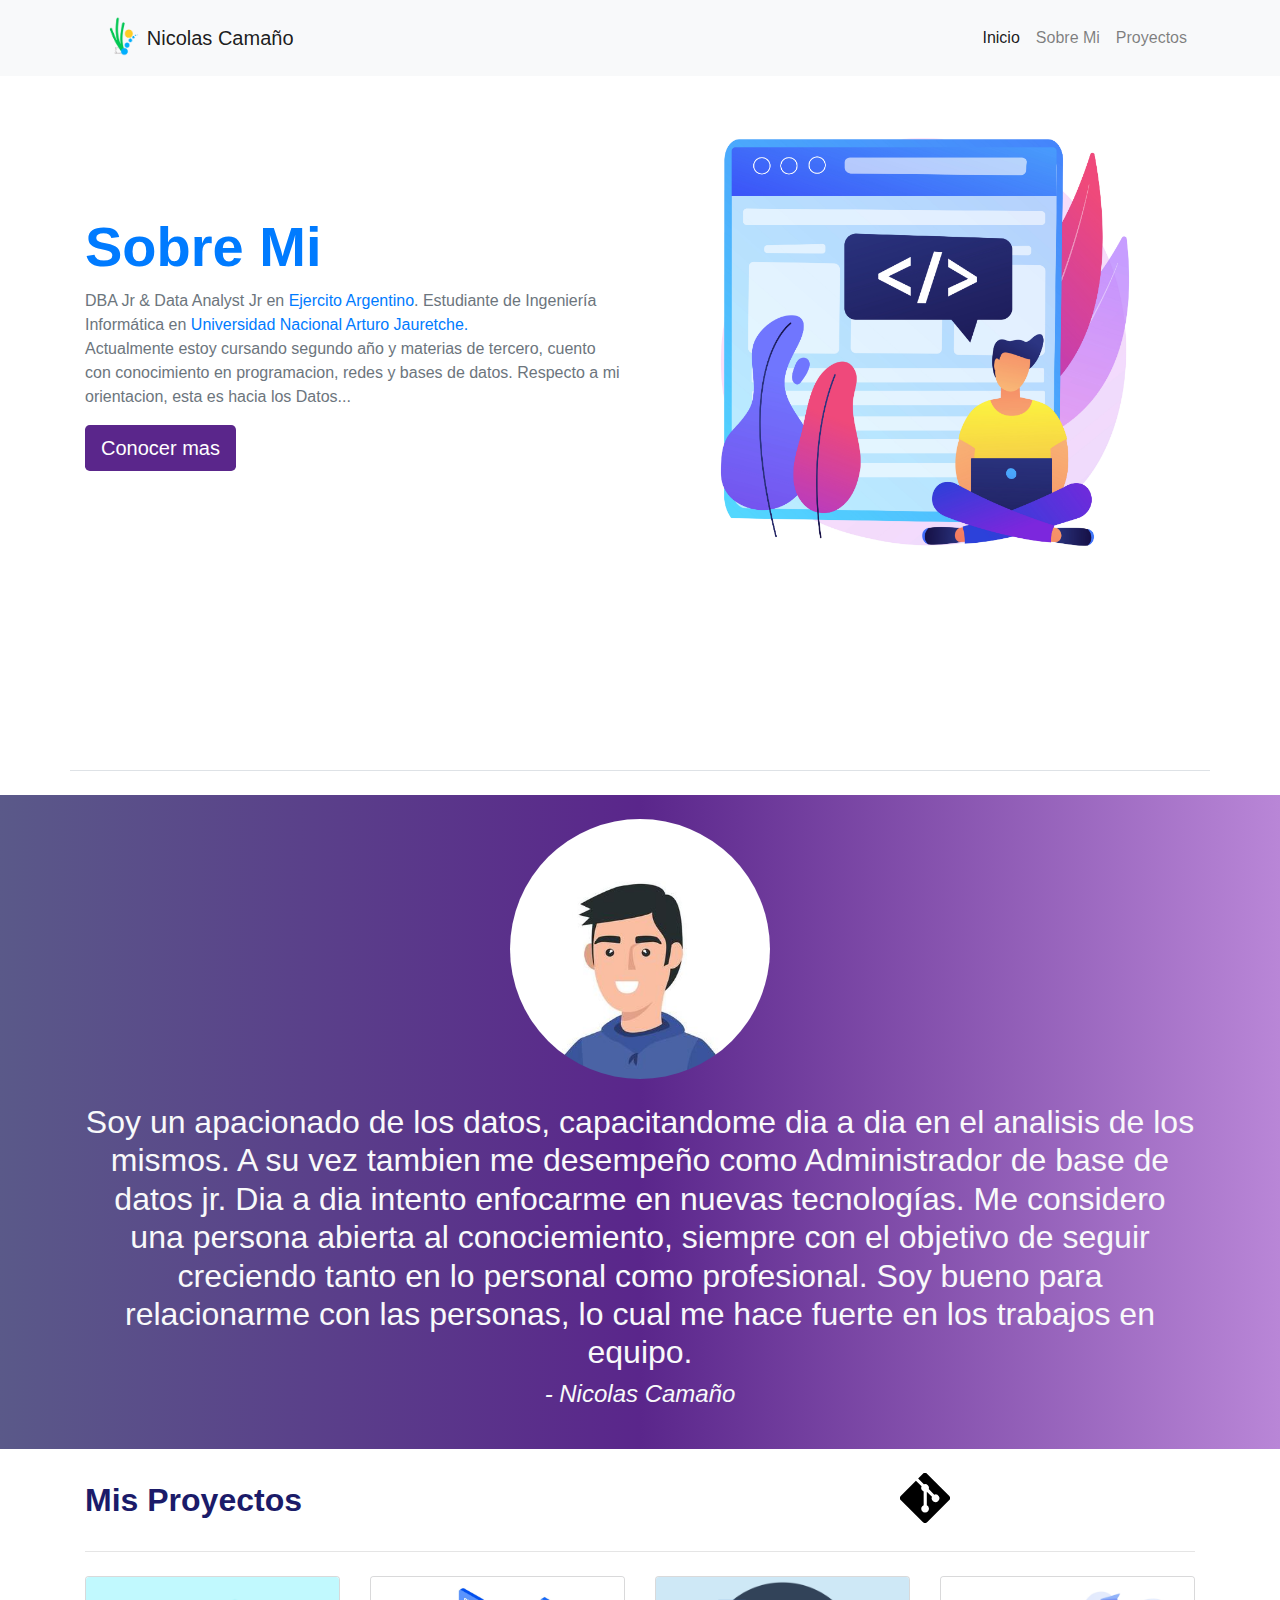
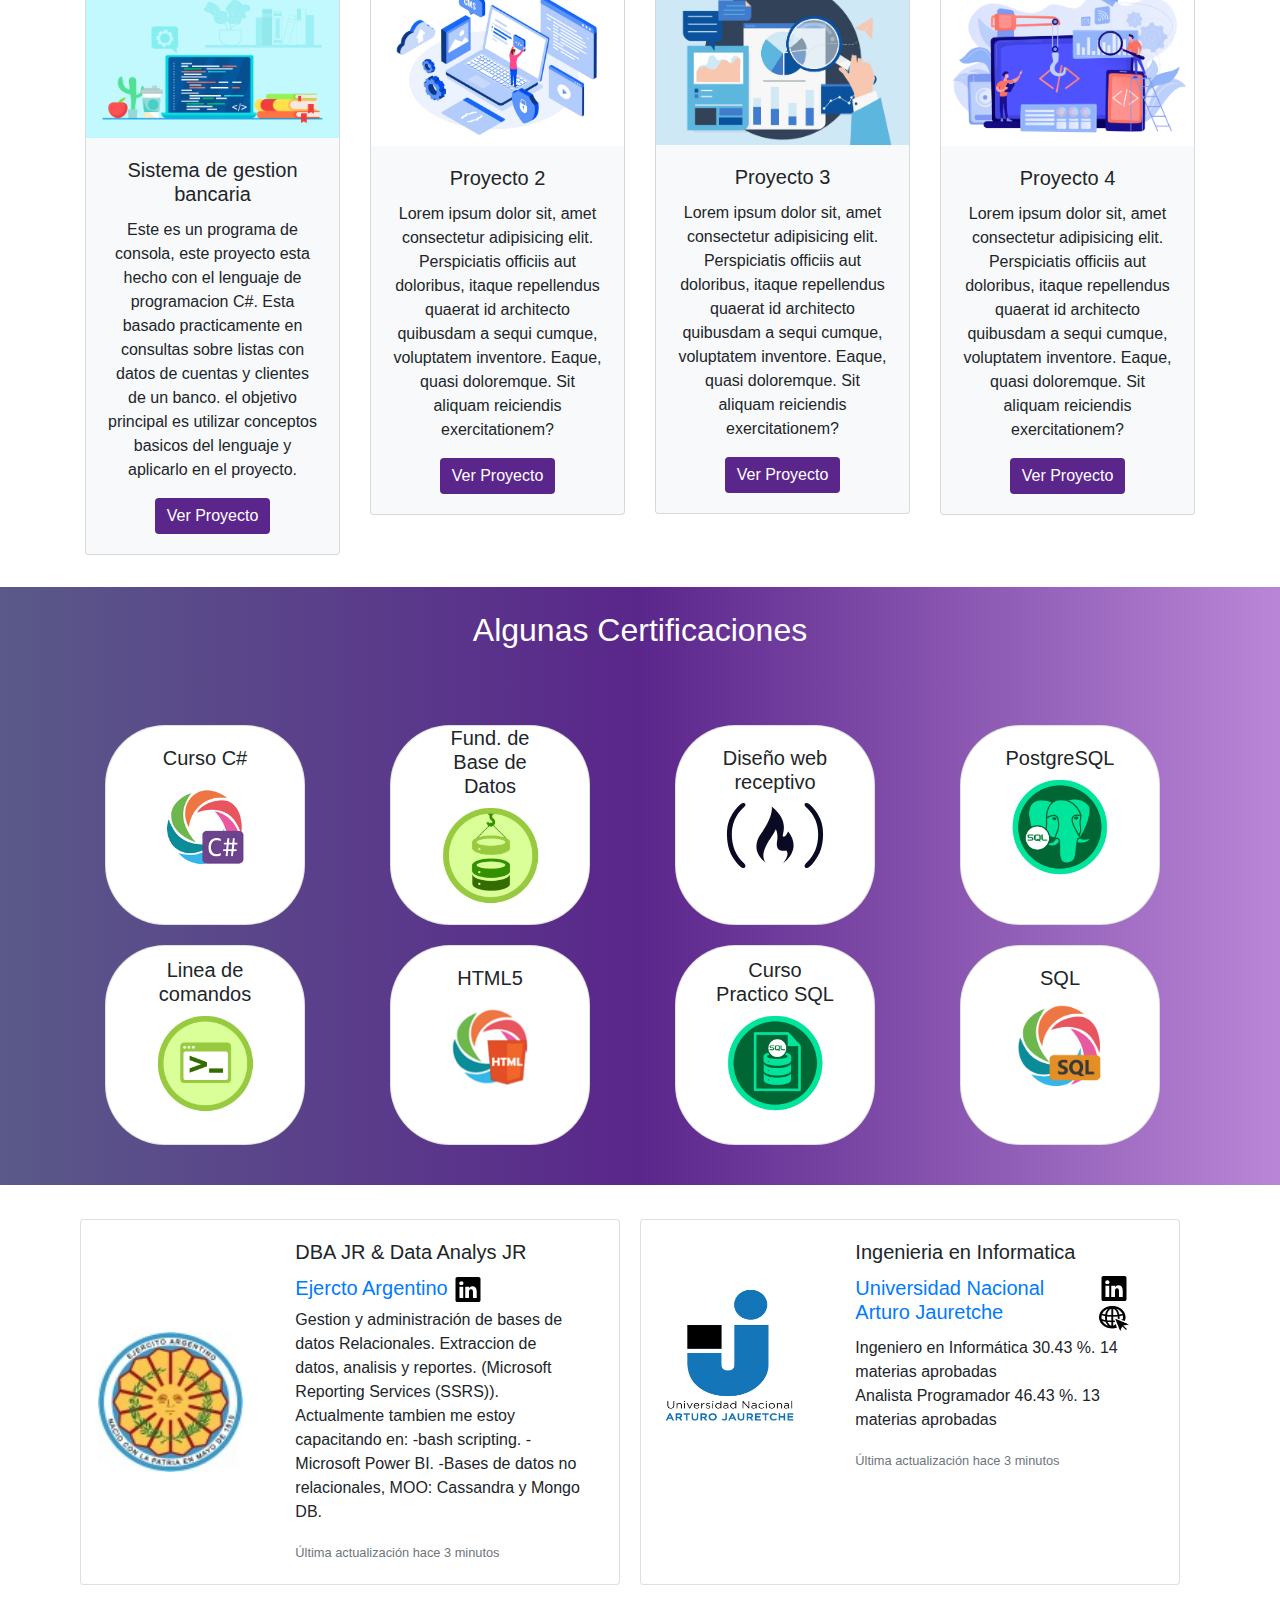
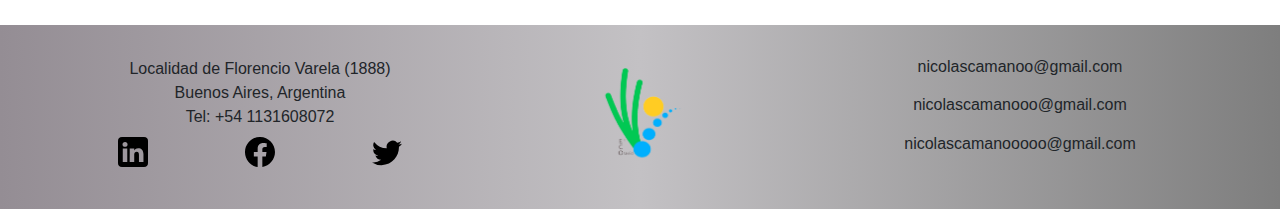
<file: Index.html>
<!doctype html>
<html lang="es">

<head>
  <!-- Required meta tags -->
  <meta charset="utf-8">
  <meta name="viewport" content="width=device-width, initial-scale=1, shrink-to-fit=no">
  <link class="rounded" rel="shortcut icon" href="imagenes/ecomaño.jpg">
  <!-- Bootstrap CSS -->

  <link type="text/css" rel="stylesheet" href="css/bootstrap.min.css">
  <!-- Bootstrap CSS PERSONALIZADO -->
  <link type="text/css" rel="stylesheet" href="css/EstilosPort.css">


  <title>Blog Personal de Nicolas Camaño</title>
</head>

<body>

  <nav class="navbar navbar-light bg-light navbar-expand-md fixed-top">
    <div class="container">
      <a class="navbar-brand" href="#">
        <div class="container"><img src="imagenes/ecomaño1-removebg-preview.png" alt="logo de la empresa o logo principal" height="50">
          Nicolas Camaño</div>
      </a>
      <button class="navbar-toggler" type="button" data-toggle="collapse" data-target="#menu-principal"
        aria-controls="menu-principal" aria-expanded="true" aria-label="Desplegar menu de navegacion.">
        <span class="navbar-toggler-icon"></span>
      </button>


      <div class="collapse navbar-collapse" id="menu-principal">
        <ul class="navbar-nav ml-auto">
          <li class="nav-item"> <a class="nav-link active colorPagina" href="#">Inicio</a></li>
          <li class="nav-item"> <a class="nav-link colorPagina" href="#">Sobre Mi</a> </li>
          <li class="nav-item"><a class="nav-link colorPagina" href="#proyectos">Proyectos</a></li>
        </ul>
      </div>
    </div>
  </nav>

  <!--SECCION SOBRE MI-->
  <section class="quien-soy py-4 mt-5 ">
    <div class="container  alturaDef bgprincipal">
      <div class="row">

        <div class="col-12 col-md-6 text-center text-md-left align-self-md-center">
          <h1 class="display-4 font-weight-bold text-primary ">Sobre Mi</h1>
          <p class="text-secondary">
            DBA Jr & Data Analyst Jr en <a href="https://www.linkedin.com/company/ejercitoargentino/mycompany/">Ejercito Argentino</a>. 
            Estudiante de Ingeniería Informática en <a href="https://www.unaj.edu.ar/">Universidad
            Nacional Arturo Jauretche.</a> <br> 
            Actualmente estoy cursando segundo año y materias de tercero, cuento con conocimiento en programacion, redes y bases de datos.
            Respecto a mi orientacion, esta es hacia los Datos...
            </p>
          <a href="#experiencia" class="btn btn-primary btn-lg">Conocer mas </a>
        </div>
        <div class="col-12 col-md-6 text-center">
          <img src="imagenes/quiensoy.jpg" alt="Logo primario" class="img-fluid mb-4 mb-md-0">
        </div>


      </div>
    </div>

  </section>


 <!--REDES SOCIALES-->
 <section class="redessociales  py-4 text-center " id="redes-sociales">
  <div class="container border-top ">
    <div class="row">
   
    </div>
  </div>
</section>
<!--CIERRE REDES SOCIALES-->



  <!--SECCION FILOSOFIA-->
  <section class="filosofia bg-primary py-4 text-center text-light">
    <div class="container ">
      <div class="row start-1 start-2">
        <div class="col-12 h2">
          <img src="imagenes/Avatar.jpg" width="260" height="auto" alt="Avatar de Nicolas Camaño"
            class="img-fluid rounded-circle mb-4 avatar efectogiro">
          <p class="h2"> Soy un apacionado de los datos, capacitandome dia a dia en el analisis de los mismos. A su vez tambien me
            desempeño como Administrador de base de datos jr.
            Dia a dia intento enfocarme en nuevas tecnologías.
            Me considero una persona abierta al conociemiento, siempre con el objetivo de seguir creciendo tanto en lo personal como profesional. Soy bueno para relacionarme con las personas, lo cual me hace fuerte en los trabajos en equipo.</p>
          <p class="h4 font-italic">- Nicolas Camaño</p>
        </div>
      </div>
    </div>
  </section>

  <!--SECCION PROYECTOS-->
  <div class="section py-4">
    <div class="container">
      <div class="row">
        <div class="col-6">
          <h2 class="text-left py-2 text-terciario font-weight-bold" id="proyectos"> Mis Proyectos</h2>
        </div>
        <div class="col-6 text-right">
          <div><a href="https://github.com/nicolascamanoo"><img class="imagenGit corrimiento imagenGitgiro" src="imagenes/git.svg"
                alt=""></a></div>
        </div>
      </div>
      <hr>
      <div class="row">
        <!--card 1-->
        <div class="col-12 col-md-6 col-lg-3  text-center py-2">
          <div class="card bg-light">
            <img src="imagenes/proy3.jpg" class="card-img-top h-100 bg-white" alt="Proyecto 1">
            <div class="card-body">
              <h5 class="card-title">Sistema de gestion bancaria</h5>
              <p class="card-text">Este es un programa de consola, este proyecto esta hecho con el lenguaje de
                programacion C#. Esta basado practicamente en consultas sobre listas con datos de cuentas y clientes de
                un banco. el objetivo principal es utilizar conceptos basicos del lenguaje y aplicarlo en el proyecto.
              </p>
              <a href="https://github.com/nicolascamanoo/Sistema-Gestion-Bancaria" class="btn btn-primary">Ver
                Proyecto</a>
            </div>
          </div>
        </div>
        <!--card 2-->
        <div class="col-12 col-md-6 col-lg-3  text-center py-2">
          <div class="card bg-light">
            <img src="imagenes/proy1.jpg" class="card-img-top h-100" alt="Proyecto 2">
            <div class="card-body">
              <h5 class="card-title">Proyecto 2</h5>
              <p class="card-text">Lorem ipsum dolor sit, amet consectetur adipisicing elit. Perspiciatis officiis aut
                doloribus, itaque repellendus quaerat id architecto quibusdam a sequi cumque, voluptatem inventore.
                Eaque, quasi doloremque. Sit aliquam reiciendis exercitationem?</p>
              <a href="#" class="btn btn-primary">Ver Proyecto</a>
            </div>
          </div>
        </div>
        <!--card 3-->
        <div class="col-12 col-md-6 col-lg-3  text-center py-2">
          <div class="card bg-light">
            <img src="imagenes/proy2.jpg" class="card-img-top h-100" alt="Proyecto 3">
            <div class="card-body">
              <h5 class="card-title">Proyecto 3</h5>
              <p class="card-text">Lorem ipsum dolor sit, amet consectetur adipisicing elit. Perspiciatis officiis aut
                doloribus, itaque repellendus quaerat id architecto quibusdam a sequi cumque, voluptatem inventore.
                Eaque, quasi doloremque. Sit aliquam reiciendis exercitationem?</p>
              <a href="#" class="btn btn-primary">Ver Proyecto</a>
            </div>
          </div>
        </div>
        <!--card 4-->
        <div class="col-12 col-md-6 col-lg-3  text-center py-2">
          <div class="card bg-light">
            <img src="imagenes/proy5.jpg" class="card-img-top h-100" alt="Proyecto 4">
            <div class="card-body">
              <h5 class="card-title">Proyecto 4</h5>
              <p class="card-text">Lorem ipsum dolor sit, amet consectetur adipisicing elit. Perspiciatis officiis aut
                doloribus, itaque repellendus quaerat id architecto quibusdam a sequi cumque, voluptatem inventore.
                Eaque, quasi doloremque. Sit aliquam reiciendis exercitationem?</p>
              <a href="#" class="btn btn-primary">Ver Proyecto</a>
            </div>
          </div>
        </div>
      </div>
    </div>
  </div>
  <!--CIERRE SECCION PROYECTOS-->

 


  <section class="certificados  moving-background">
    <div class="container py-4">
      <div class="row centrar ">
        <h2 class="text-white">Algunas Certificaciones</h2>
      </div>
    </div>

    <div class="container py-4 ">
      <div class="row ">

        <div class="col-6 col-md-6 col-lg-3  certificados">


          <div class="card mb-3 bg-white  certificate-card ">
            <div class="col-12 centrar">
              <h5 class="card-title text-center card-body ">Curso C#
                  <div class="col-12">
                    <a
                href="https://www.sololearn.com/certificates/course/en/15278522/1080/landscape/png"> <img src="imagenes/csharpsololearn.png" class="img-fluid py-2" alt="certificado">
              </a>    
              </div></h5>   
                  
            </div>
            
          </div>


          <div class="card mb-3 bg-white  certificate-card ">
            <div class="col-12 centrar">
              <h5 class="card-title text-center card-body ">Linea de comandos
                  <div class="col-12">
                    <a
                    href="https://platzi.com/p/nicolascamanooo/curso/2292-terminal/diploma/detalle/"> <img src="imagenes/IntroduccionALaTerminalYLineaDeComandos.webp" class="img-fluid py-2" alt="certificado">
                  </a>
                  </div></h5>   
            </div>
          </div>


        


        </div>
        <!--SEGUNDA COLUMNA DE CERTIFICADOS-->
        <div class="col-6 col-md-6 col-lg-3  certificados  ">

          <div class="card mb-3 bg-white  certificate-card ">
            <div class="col-12 centrar">
              <h5 class="card-title text-center card-body ">Fund. de Base de Datos
                  <div class="col-12">
                    <a
                    href="https://platzi.com/p/nicolascamanooo/curso/1566-course/diploma/detalle/"> <img src="imagenes/FundamentosBaseDeDatos.webp" class="img-fluid py-2" alt="certificado">
                  </a>
                  </div></h5>   
            </div>
          </div>

         
          <div class="card mb-3 bg-white  certificate-card ">
            <div class="col-12 centrar">
              <h5 class="card-title text-center card-body ">HTML5
                  <div class="col-12">
                    <a
                    href="https://www.sololearn.com/Certificate/CT-3XJZBSEX/png"> <img src="imagenes/html5sololearn.png" class="img-fluid py-2" alt="certificado">
                  </a>
                  </div></h5>   
            </div>
          </div>

        



          
        <!--cierre de segunda columna certificados-->
        </div>


        <!--tercera columna certificados-->
        <div class="col-6 col-md-6 col-lg-3  certificados">


          <div class="card mb-3 bg-white  certificate-card ">
            <div class="col-12 centrar">
              <h5 class="card-title text-center card-body ">Diseño web receptivo
                  <div class="col-12">
                    <a
                href="https://www.freecodecamp.org/certification/Nicolas_Camano/responsive-web-design"><img src="imagenes/fcc_secondary_small.svg" class="img-fluid py-2" alt="certificado">
                  
              </a></div></h5>   
            </div>
          </div>

      
          
          <div class="card mb-3 bg-white  certificate-card ">
            <div class="col-12 centrar ">
              <h5 class="card-title text-center card-body ">Curso Practico SQL
                  <div class="col-12">
                    <a
                    href="https://platzi.com/p/nicolascamanooo/curso/2059-practico-sql/diploma/detalle/"> <img src="imagenes/CursoPracticoSQL.webp" class="img-fluid py-2" alt="certificado">
                  </a>
                  </div></h5>   
            </div>
          </div>

       
          

        </div>
        <!--cierre de tercera columna certificados-->


        <!--cuarta columna certificados-->
        <div class="col-6 col-md-6 col-lg-3   certificados ">

          <div class="card mb-3 bg-white  certificate-card ">
            <div class="col-12 centrar">
              <h5 class="card-title text-center card-body ">PostgreSQL 
                  <div class="col-12">
                    <a
                    href="https://platzi.com/p/nicolascamanooo/curso/1480-postgresql/diploma/detalle/"> <img src="imagenes/PostgeSQL.webp" class="img-fluid py-2" alt="certificado">
                   </a>
                  </div></h5>   
            </div>
          </div>



          <div class="card mb-3 bg-white  certificate-card  ">
            <div class="col-12 mb-6">
              <h5 class="card-title text-center card-body ">SQL
                 
                  <div class="col-12 centrar">
                    <a
                href="https://www.sololearn.com/certificates/CT-9KJY8P5G"><img src="imagenes/sololearnSQL1.jpg" class="img-fluid py-2" alt="certificado">
              </a>   
              </div></h5>   
            </div>
          </div>

        

        </div>
        <!--cierre de segunda columna certificados-->


      </div>
      
  </section>










  




<section class="experiencia py-4 " >
  <div class="container ">
    <div class="row">


  <div class="card col-md-12 col-12 mb-3 tarjetaExperiencia " style="max-width: 540px;">
    <div class="row g-0">
      <div class="col-md-4  centrar ">
        <img src="imagenes/ejercito.jfif" class="img-fluid rounded-start imagenExperiencia" alt="FotoLugarDeEmpleo">
      </div>
      <div class="col-md-8">
        <div class="card-body">
          <h5 class="card-title">DBA JR & Data Analys JR</h5>
          <a href="https://www.linkedin.com/company/ejercitoargentino/mycompany/">
          <div class="row container">
            <h5 class="card-text text-greey">Ejercto Argentino</h5>
            <img src="imagenes/linkedin.svg" class="img-fluid rounded corrimiento  img linkedinEjercito" alt="FotoLugarDeEmpleo">
          </div>
        </a>
          <p class="card-text">Gestion y administración de bases de datos Relacionales. 
            Extraccion de datos, analisis y reportes. (Microsoft Reporting Services (SSRS)). 
            
            Actualmente tambien me estoy capacitando en:
            -bash scripting.
            -Microsoft Power BI.
            -Bases de datos no relacionales, MOO: Cassandra y Mongo DB.</p>
          <p class="card-text"><small class="text-muted">Última actualización hace 3 minutos</small></p>
        </div>
      </div>
    </div>
  </div>

  <div class="card mb-3 col-md-6 col-12  tarjetaExperiencia" style="max-width: 540px;" id="experiencia">
    <div class="row g-0 " >
      <div class="col-md-4  centrar ">
        <img src="imagenes/Unaj (1).jpg" class="img-fluid rounded-start imagenExperiencia" alt="FotoLugarDeEmpleo">
      </div>
      <div class="col-md-8">
        <div class="card-body">
          <h5 class="card-title">Ingenieria en Informatica</h5>
          
          <div class="row ">
            <div class="col-9">
            <a href="https://www.unaj.edu.ar/"> <h5 class="card-text text-greey">Universidad Nacional Arturo Jauretche</h5></a>
          </div>
          <div class="col-3">
            <a href="https://www.linkedin.com/school/universidad-nacional-arturo-jauretche/"> <img src="imagenes/linkedin.svg" class="img-fluid rounded corrimiento  img linkedinEjercito" alt="FotoLugarDeEmpleo"></a>
           
            
            <a href="https://www.unaj.edu.ar/"> <img src="imagenes/logoSitio.jpg" class="img-fluid rounded corrimiento  img linkedinEjercito" alt="FotoLugarDeEmpleo"></a>
           
            
          </div>
        
          </div>
        
          <p class="card-text">Ingeniero en Informática		30.43 %. 14 materias aprobadas <br>
            Analista Programador	46.43 %. 13 materias aprobadas</p>
          <p class="card-text"><small class="text-muted">Última actualización hace 3 minutos</small></p>
        </div>
      </div>
    </div>
  </div>


</div>




</div>
</section>


  <section class="contacto text-center bg-grey">
    <div class="py-2 container">
      <div class="row py-4">
        <div class="col-4">Localidad de Florencio  Varela (1888)<br>Buenos Aires, Argentina <br>Tel: +54 1131608072 
          <div class="row py-2">
          <div class="col-4 ">
            <a href="https://www.linkedin.com/in/nicolas-cama%C3%B1o-659056210/"><img src="imagenes/linkedin.svg"
                alt="Linkedin de Nicolas Camaño" class="rounded corrimiento" height="30"></a>
          </div>
          <div class="col-4 ">
            <a href="https://www.facebook.com/nicko.camano/"> <img src="imagenes/facebook.svg"
                alt="facebook de Nicolas Camaño" class="rounded corrimiento" height="30"></a>
          </div>
          <div class="col-4 ">
            <a href="https://twitter.com/Nicolas_camanoo?t=72vSmGUB5523kHLwtO8Ing&s=08"> <img src="imagenes/twitter.svg"
                alt="facebook de Nicolas Camaño" class="rounded corrimiento " height="30"></a>
          </div>
        </div>
        </div>
        <div class="col-4 "> <img src="imagenes/ecomaño1-removebg-preview.png" alt="" class="imagendepie" ></div>
         <div class="col-4  "><h6>nicolascamanoo@gmail.com <br> <br> nicolascamanooo@gmail.com <br><br>  nicolascamanooooo@gmail.com</h6></div>
      </div>
    </div>

  </section>




  




</body>

<script src="https://cdn.jsdelivr.net/npm/jquery@3.5.1/dist/jquery.slim.min.js"
  integrity="sha384-DfXdz2htPH0lsSSs5nCTpuj/zy4C+OGpamoFVy38MVBnE+IbbVYUew+OrCXaRkfj" crossorigin="anonymous"></script>
<script src="https://cdn.jsdelivr.net/npm/bootstrap@4.6.2/dist/js/bootstrap.bundle.min.js"
  integrity="sha384-Fy6S3B9q64WdZWQUiU+q4/2Lc9npb8tCaSX9FK7E8HnRr0Jz8D6OP9dO5Vg3Q9ct" crossorigin="anonymous"></script>

</html>
</file>
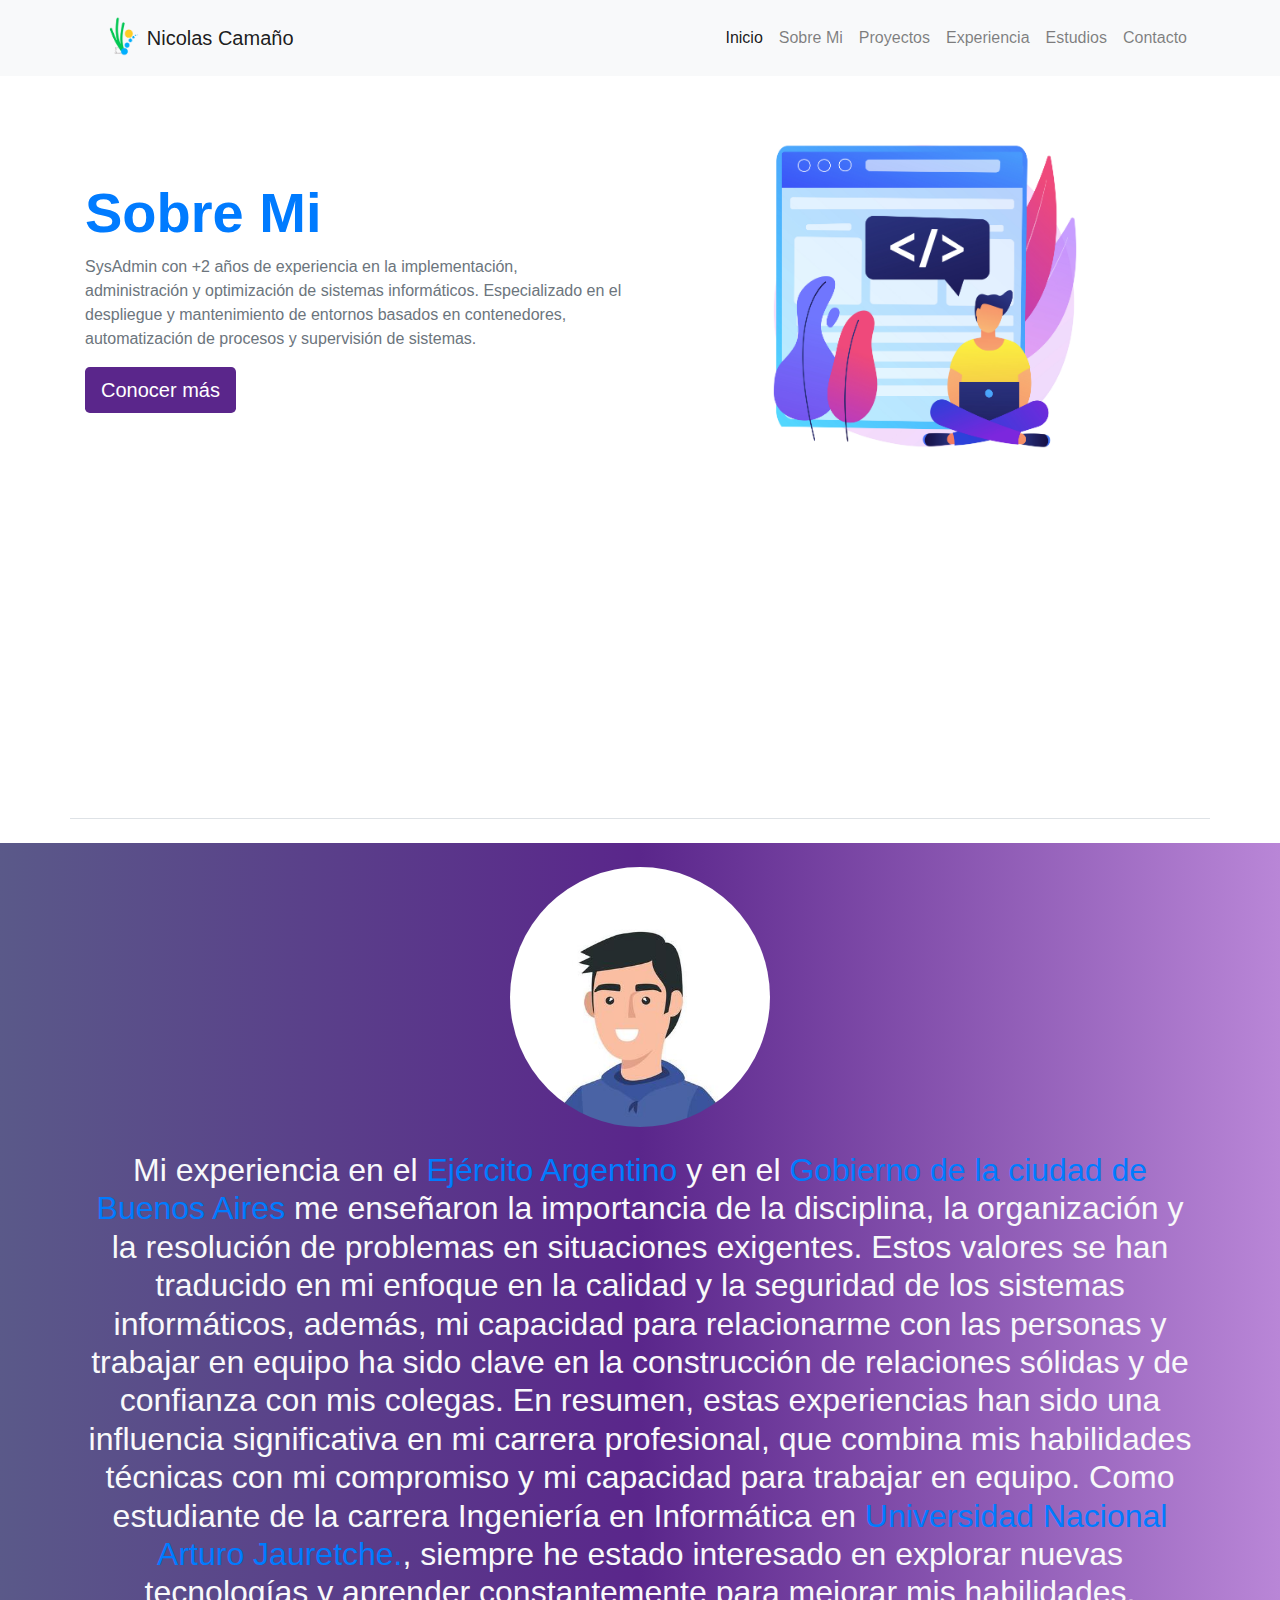
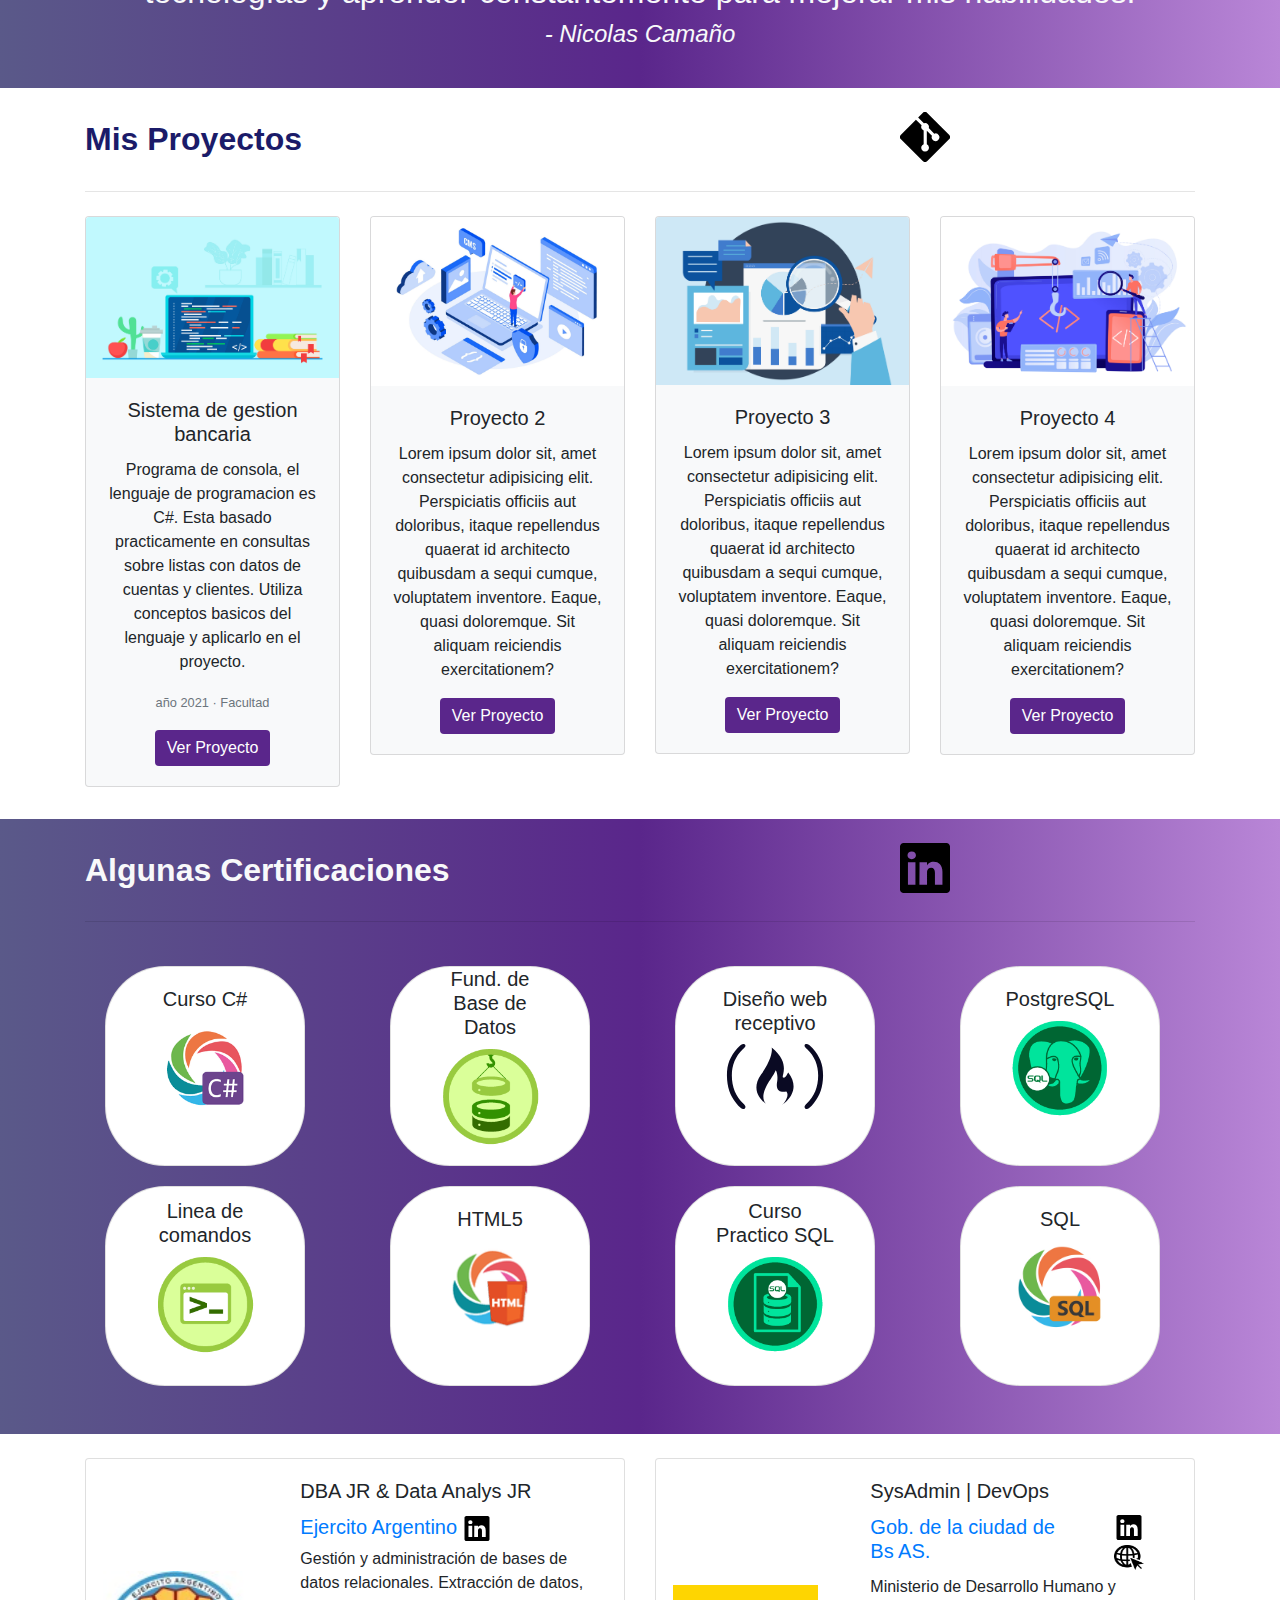
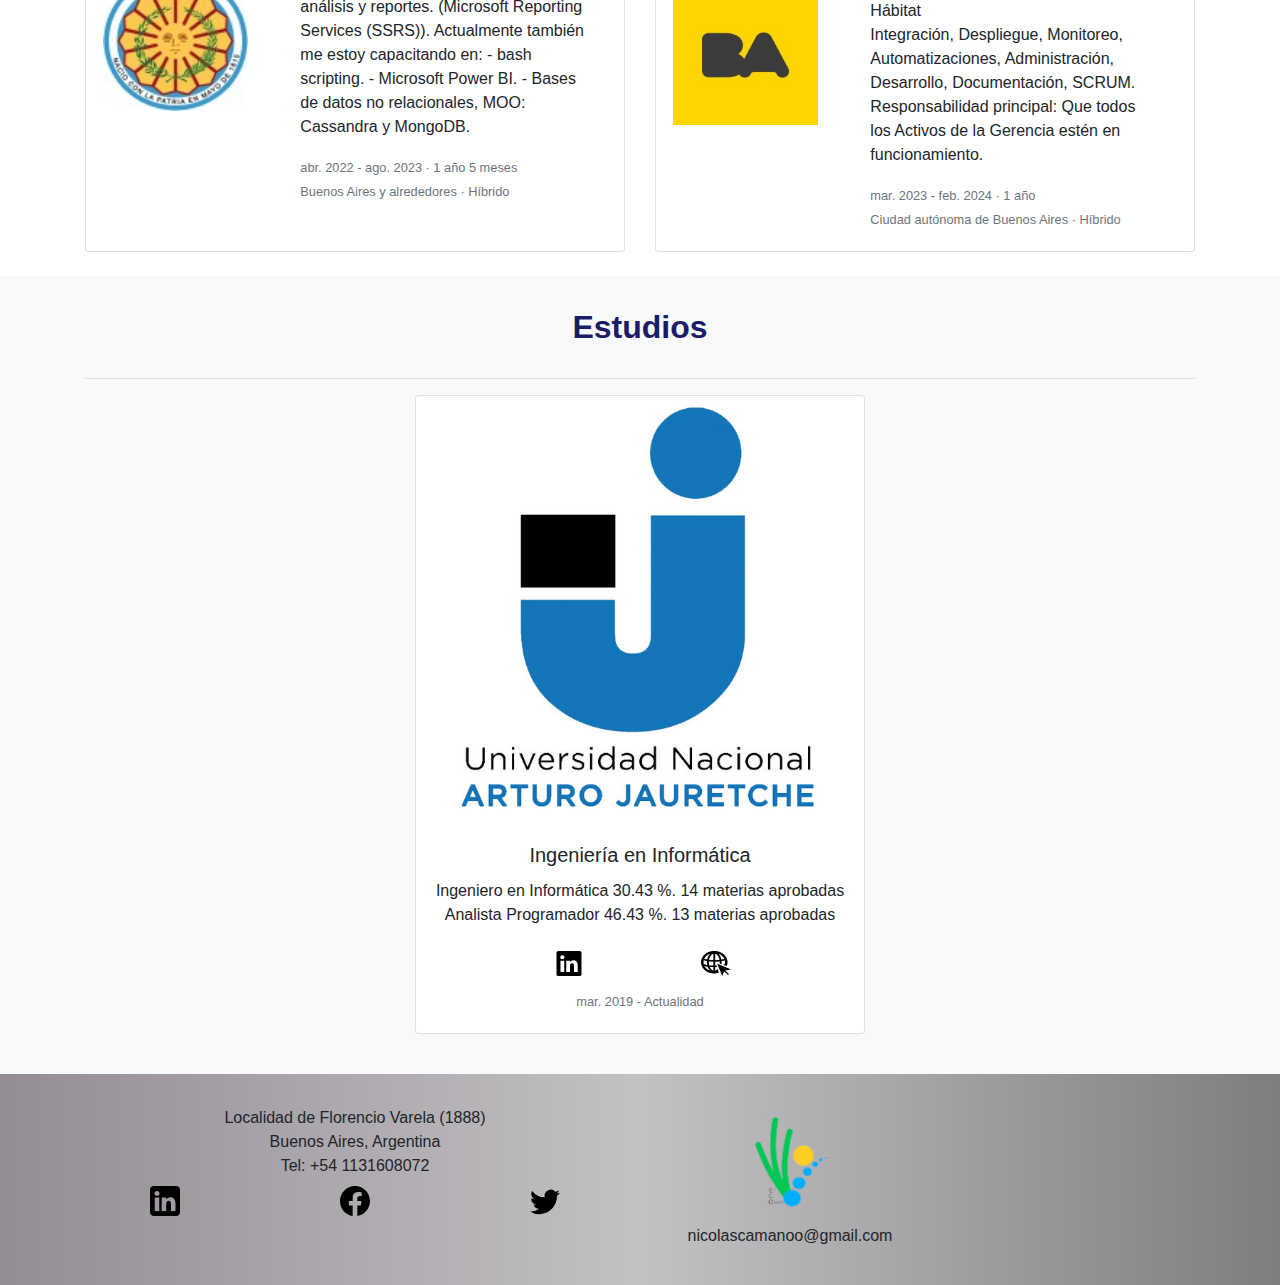
<file: index.html>
<!doctype html>
<html lang="es">

<head>
  <!-- Required meta tags -->
  <meta charset="utf-8">
  <meta name="viewport" content="width=device-width, initial-scale=1, shrink-to-fit=no">
  <link class="rounded" rel="shortcut icon" href="imagenes/ecomaño.jpg">
  <!-- Bootstrap CSS -->

  <link type="text/css" rel="stylesheet" href="css/bootstrap.min.css">
  <!-- Bootstrap CSS PERSONALIZADO -->
  <link type="text/css" rel="stylesheet" href="css/EstilosPort.css">


  <title>Blog Personal de Nicolas Camaño</title>
</head>

<body>

  <nav class="navbar navbar-light bg-light navbar-expand-md fixed-top">
    <div class="container">
      <a class="navbar-brand" href="#">
        <div class="container"><img src="imagenes/ecomaño1-removebg-preview.png" alt="logo de la empresa o logo principal" height="50">
          Nicolas Camaño</div>
      </a>
      <button class="navbar-toggler" type="button" data-toggle="collapse" data-target="#menu-principal"
        aria-controls="menu-principal" aria-expanded="true" aria-label="Desplegar menu de navegacion.">
        <span class="navbar-toggler-icon"></span>
      </button>


      <div class="collapse navbar-collapse" id="menu-principal">
        <ul class="navbar-nav ml-auto">
          <li class="nav-item"> <a class="nav-link active colorPagina" href="#">Inicio</a></li>
          <li class="nav-item"> <a class="nav-link colorPagina" href="#">Sobre Mi</a> </li>
          <li class="nav-item"><a class="nav-link colorPagina" href="#proyectos">Proyectos</a></li>
          <li class="nav-item"><a class="nav-link colorPagina" href="#experiencia">Experiencia</a></li>
          <li class="nav-item"><a class="nav-link colorPagina" href="#estudios">Estudios</a></li>
          <li class="nav-item"><a class="nav-link colorPagina" href="#contacto">Contacto</a></li>
        </ul>
      </div>
    </div>
  </nav>

 <!-- SECCION SOBRE MI -->
<section class="quien-soy py-5 mt-5">
  <div class="container alturaDef bgprincipal">
    <div class="row">
      <div class="col-12 col-md-6 text-center text-md-left align-self-md-center">
        <h1 class="display-4 font-weight-bold text-primary">Sobre Mi</h1>
        <p class="text-secondary">
          SysAdmin con +2 años de experiencia en la implementación, administración y optimización de sistemas
          informáticos. Especializado en el despliegue y mantenimiento de entornos basados en contenedores,
          automatización de procesos y supervisión de sistemas.
        </p>
        <a href="#experiencia" class="btn btn-primary btn-lg">Conocer más</a>
      </div>
      <div class="col-12 col-md-6 col-lg-6 text-center">
        <img src="imagenes/quiensoy.jpg" alt="Logo primario" class="img-fluid mb-4 mb-md-0 imagen-achicada centrar">
      </div>
    </div>
  </div>
</section>
<!--CIERRE SECCION SOBRE MI -->


 <!--REDES SOCIALES-->
 <section class="redessociales  py-4 text-center " id="redes-sociales">
  <div class="container border-top ">
    <div class="row">
   
    </div>
  </div>
</section>
<!--CIERRE REDES SOCIALES-->



  <!--SECCION FILOSOFIA-->
  <section class="filosofia bg-primary py-4 text-center text-light">
    <div class="container ">
      <div class="row start-1 start-2">
        <div class="col-12 h2">
          <img src="imagenes/Avatar.jpg" width="260" height="auto" alt="Avatar de Nicolas Camaño"
            class="img-fluid rounded-circle mb-4 avatar efectogiro">
          <p class="h2"> 
          
          
          
            Mi experiencia en el <a href="https://www.linkedin.com/company/ejercitoargentino/mycompany/">Ejército Argentino</a> y en el <a href="https://www.linkedin.com/company/gobierno-de-la-ciudad-de-buenos-aires/">Gobierno de la ciudad de Buenos Aires</a> me enseñaron la importancia de la disciplina, la organización y la resolución de problemas en situaciones exigentes. Estos valores se han traducido en mi enfoque en la calidad y la seguridad de los sistemas informáticos, además, mi capacidad para relacionarme con las personas y trabajar en equipo ha sido clave en la construcción de relaciones sólidas y de confianza con mis colegas.
            En resumen, estas experiencias han sido una influencia significativa en mi carrera profesional, que combina mis habilidades técnicas con mi compromiso y mi capacidad para trabajar en equipo.
            Como estudiante de la carrera Ingeniería en Informática en <a href="https://www.unaj.edu.ar/">Universidad Nacional Arturo Jauretche.</a>, siempre he estado interesado en explorar nuevas tecnologías y aprender constantemente para mejorar mis habilidades.
          
          
          
          </p>
          <p class="h4 font-italic">- Nicolas Camaño</p>
        </div>
      </div>
    </div>
  </section>
  <!-- SECCION FILOSOFIA -->

  <!--SECCION PROYECTOS-->
  <div class="section py-4">
    <div class="container">
      <div class="row">
        <div class="col-6">
          <h2 class="text-left py-2 text-terciario font-weight-bold" id="proyectos"> Mis Proyectos</h2>
        </div>
        <div class="col-6 text-right">
          <div><a href="https://github.com/nicolascamanoo"><img class="imagenGit corrimiento imagenGitgiro" src="imagenes/git.svg"
                alt=""></a></div>
        </div>
      </div>
      <hr>
      <div class="row">
        <!--card 1-->
        <div class="col-12 col-md-6 col-lg-3  text-center py-2">
          <div class="card bg-light">
            <img src="imagenes/proy3.jpg" class="card-img-top h-100 bg-white" alt="Proyecto 1">
            <div class="card-body">
              <h5 class="card-title">Sistema de gestion bancaria</h5>
              <p class="card-text">Programa de consola, el lenguaje de
                programacion es C#. Esta basado practicamente en consultas sobre listas con datos de cuentas y clientes. 
                Utiliza conceptos basicos del lenguaje y aplicarlo en el proyecto.
                <p class="card-text"><small class="text-muted">año 2021 · Facultad</small></p>
              </p>
              <a href="https://github.com/nicolascamanoo/Sistema-Gestion-Bancaria" class="btn btn-primary">Ver
                Proyecto</a>
            </div>
          </div>
        </div>
        <!--card 2-->
        <div class="col-12 col-md-6 col-lg-3  text-center py-2">
          <div class="card bg-light">
            <img src="imagenes/proy1.jpg" class="card-img-top h-100" alt="Proyecto 2">
            <div class="card-body">
              <h5 class="card-title">Proyecto 2</h5>
              <p class="card-text">Lorem ipsum dolor sit, amet consectetur adipisicing elit. Perspiciatis officiis aut
                doloribus, itaque repellendus quaerat id architecto quibusdam a sequi cumque, voluptatem inventore.
                Eaque, quasi doloremque. Sit aliquam reiciendis exercitationem?</p>
              <a href="#" class="btn btn-primary">Ver Proyecto</a>
            </div>
          </div>
        </div>
        <!--card 3-->
        <div class="col-12 col-md-6 col-lg-3  text-center py-2">
          <div class="card bg-light">
            <img src="imagenes/proy2.jpg" class="card-img-top h-100" alt="Proyecto 3">
            <div class="card-body">
              <h5 class="card-title">Proyecto 3</h5>
              <p class="card-text">Lorem ipsum dolor sit, amet consectetur adipisicing elit. Perspiciatis officiis aut
                doloribus, itaque repellendus quaerat id architecto quibusdam a sequi cumque, voluptatem inventore.
                Eaque, quasi doloremque. Sit aliquam reiciendis exercitationem?</p>
              <a href="#" class="btn btn-primary">Ver Proyecto</a>
            </div>
          </div>
        </div>
        <!--card 4-->
        <div class="col-12 col-md-6 col-lg-3  text-center py-2">
          <div class="card bg-light">
            <img src="imagenes/proy5.jpg" class="card-img-top h-100" alt="Proyecto 4">
            <div class="card-body">
              <h5 class="card-title">Proyecto 4</h5>
              <p class="card-text">Lorem ipsum dolor sit, amet consectetur adipisicing elit. Perspiciatis officiis aut
                doloribus, itaque repellendus quaerat id architecto quibusdam a sequi cumque, voluptatem inventore.
                Eaque, quasi doloremque. Sit aliquam reiciendis exercitationem?</p>
              <a href="#" class="btn btn-primary">Ver Proyecto</a>
            </div>
          </div>
        </div>
      </div>
    </div>
  </div>
  <!--CIERRE SECCION PROYECTOS-->





<!--SECCION NUEVA DE CERTIFICADOS-->
<div class="section py-4 moving-background ">
    <div class="container">
      <div class="row">
        <div class="col-6">
          <h2 class="text-left py-2 text-light font-weight-bold" id="certificaciones"> Algunas Certificaciones</h2>
        </div>
        <div class="col-6 text-right">
          <div><a href="https://www.linkedin.com/in/nicolas-cama%C3%B1o-659056210/"><img class="imagenGit corrimiento imagenGitgiro" src="imagenes/linkedin.svg"
                alt=""></a></div>
        </div>
      </div>
      <hr>
      <div class="row">
        <!--card 1-->
        <div class="col-6 col-md-6 col-lg-3  text-center py-2 centrado">
          <div class="card mb-3 bg-white  certificate-card ">
            <div class="col-12 centrar">
              <h5 class="card-title text-center card-body ">Curso C#
                  <div class="col-12">
                    <a
                href="https://www.sololearn.com/certificates/course/en/15278522/1080/landscape/png"> <img src="imagenes/csharpsololearn.png" class="img-fluid py-2" alt="certificado">
              </a>    
              </div></h5>       
            </div> 
          </div>
          <div class="card mb-3 bg-white  certificate-card ">
            <div class="col-12 centrar">
              <h5 class="card-title text-center card-body ">Linea de comandos
                  <div class="col-12">
                    <a
                    href="https://platzi.com/p/nicolascamanooo/curso/2292-terminal/diploma/detalle/"> <img src="imagenes/IntroduccionALaTerminalYLineaDeComandos.webp" class="img-fluid py-2" alt="certificado">
                  </a>
                  </div></h5>   
            </div>
          </div>
        </div>
       
        <!--card 2-->
        <div class="col-6 col-md-6 col-lg-3  text-center py-2 centrado">
          <div class="card mb-3 bg-white  certificate-card ">
            <div class="col-12 centrar">
              <h5 class="card-title text-center card-body ">Fund. de Base de Datos
                  <div class="col-12">
                    <a
                    href="https://platzi.com/p/nicolascamanooo/curso/1566-course/diploma/detalle/"> <img src="imagenes/FundamentosBaseDeDatos.webp" class="img-fluid py-2" alt="certificado">
                  </a>
                  </div></h5>   
            </div>
            
          </div>
          <div class="card mb-3 bg-white  certificate-card ">
            <div class="col-12 centrar">
              <h5 class="card-title text-center card-body ">HTML5
                  <div class="col-12">
                    <a
                    href="https://www.sololearn.com/Certificate/CT-3XJZBSEX/png"> <img src="imagenes/html5sololearn.png" class="img-fluid py-2" alt="certificado">
                  </a>
                  </div></h5>   
            </div>
          </div>

         

        </div>
        <!--card 3-->
        <div class="col-6 col-md-6 col-lg-3  text-center py-2 centrado">
          <div class="card mb-3 bg-white  certificate-card ">
            <div class="col-12 centrar">
              <h5 class="card-title text-center card-body ">Diseño web receptivo
                  <div class="col-12">
                    <a
                href="https://www.freecodecamp.org/certification/Nicolas_Camano/responsive-web-design"><img src="imagenes/fcc_secondary_small.svg" class="img-fluid py-2" alt="certificado">
                  
              </a></div></h5>   
            </div>
          </div>
          <div class="card mb-3 bg-white  certificate-card ">
            <div class="col-12 centrar ">
              <h5 class="card-title text-center card-body ">Curso Practico SQL
                  <div class="col-12">
                    <a
                    href="https://platzi.com/p/nicolascamanooo/curso/2059-practico-sql/diploma/detalle/"> <img src="imagenes/CursoPracticoSQL.webp" class="img-fluid py-2" alt="certificado">
                  </a>
                  </div></h5>   
            </div>
          </div>
        </div>
        <!--card 4-->
        <div class="col-6 col-md-6 col-lg-3  text-center py-2 centrado">
          <div class="card mb-3 bg-white  certificate-card ">
            <div class="col-12 centrar">
              <h5 class="card-title text-center card-body ">PostgreSQL 
                  <div class="col-12">
                    <a
                    href="https://platzi.com/p/nicolascamanooo/curso/1480-postgresql/diploma/detalle/"> <img src="imagenes/PostgeSQL.webp" class="img-fluid py-2" alt="certificado">
                   </a>
                  </div></h5>   
            </div>
          </div>
          <div class="card mb-3 bg-white  certificate-card  ">
            <div class="col-12 mb-6">
              <h5 class="card-title text-center card-body ">SQL
                 
                  <div class="col-12 centrar">
                    <a
                href="https://www.sololearn.com/certificates/CT-9KJY8P5G"><img src="imagenes/sololearnSQL1.jpg" class="img-fluid py-2" alt="certificado">
              </a>   
              </div></h5>   
            </div>
          </div>
        
        </div>
        <!--CIERRE CARD 4-->
      </div>
    </div>
  </div>
<!--CIERRE DE CERTIFICADOS-->


<!--EXPERIENCIA-->
  <section class="experiencia py-4" id="experiencia">
    <div class="container">
      <div class="row">
  
        <div class="card centrado col-12 col-md-12 col-lg-6 tarjetaExperiencia" style="max-width: 540px;">
          <div class="row g-0">
            <div class="col-md-4 centrar">
              <img src="imagenes/ejercito.jfif" class="img-fluid rounded-start imagenExperiencia" alt="FotoLugarDeEmpleo">
            </div>
            <div class="col-md-8">
              <div class="card-body">
                <h5 class="card-title">DBA JR & Data Analys JR</h5>
                <a href="https://www.linkedin.com/company/ejercitoargentino/mycompany/">
                  <div class="row container">
                    <h5 class="card-text text-greey">Ejercito Argentino</h5>
                    <img src="imagenes/linkedin.svg" class="img-fluid rounded corrimiento img linkedinEjercito" alt="FotoLugarDeEmpleo">
                  </div>
                </a>
                <p class="card-text">Gestión y administración de bases de datos relacionales.
                  Extracción de datos, análisis y reportes. (Microsoft Reporting Services (SSRS)).
                  
                  Actualmente también me estoy capacitando en:
                  - bash scripting.
                  - Microsoft Power BI.
                  - Bases de datos no relacionales, MOO: Cassandra y MongoDB.</p>
                <p class="card-text"><small class="text-muted">abr. 2022 - ago. 2023 · 1 año 5 meses <br>
                    Buenos Aires y alrededores · Híbrido</small></p>
              </div>
            </div>
          </div>
        </div>
  
        <div class="card  centrado col-md-12  col-12 col-lg-6  tarjetaExperiencia" style="max-width: 540px;" id="experiencia">
          <div class="row g-0">
            <div class="col-md-4 centrar">
              <img src="imagenes/gobierno_de_la_ciudad_de_buenos_aires_logo.jfif" class="img-fluid rounded-start imagenExperiencia" alt="FotoLugarDeEmpleo">
            </div>
            <div class="col-md-8">
              <div class="card-body">
                <h5 class="card-title">SysAdmin | DevOps</h5>
  
                <div class="row">
                  <div class="col-9">
                    <a href="https://www.unaj.edu.ar/">
                      <h5 class="card-text text-greey">
                        Gob. de la ciudad de Bs AS.
                      </h5>
                    </a>
                  </div>
                  <div class="col-3">
                    <a href="https://www.linkedin.com/company/gobierno-de-la-ciudad-de-buenos-aires/">
                      <img src="imagenes/linkedin.svg" class="img-fluid rounded corrimiento img linkedinEjercito" alt="FotoLugarDeEmpleo">
                    </a>
  
  
                    <a href="https://www.unaj.edu.ar/">
                      <img src="imagenes/logoSitio.jpg" class="img-fluid rounded corrimiento img linkedinEjercito" alt="FotoLugarDeEmpleo">
                    </a>
  
  
                  </div>
  
                </div>
  
                <p class="card-text">Ministerio de Desarrollo Humano y Hábitat <br>
                  Integración, Despliegue, Monitoreo, Automatizaciones, Administración, Desarrollo, Documentación, SCRUM.
                  Responsabilidad principal: Que todos los Activos de la Gerencia estén en funcionamiento.</p>
                <p class="card-text"><small class="text-muted">mar. 2023 - feb. 2024 · 1 año
                    <br>Ciudad autónoma de Buenos Aires · Híbrido</small></p>
              </div>
            </div>
          </div>
        </div>
  
      </div>
    </div>
  </section>
<!--CIERRE EXPERIENCIA-->

<!--ESTUDIOS-->
<section id="estudios">
  <div class="section py-4 centrar bg-light">
    <div class="container">
      <div class="row centrar">
        <div class="col-6 centrar">
          <h2 class="text-left py-2 text-terciario font-weight-bold" id="estudios"> Estudios</h2>
        </div>
      </div>
      <hr>
      <div class="row centrar">
        <!-- Otra tarjeta -->
        <div class="card mb-3">
          <img src="imagenes/Unaj (1).jpg" class="card-img-top imagen-achicada" alt="FotoLugarDeEmpleo">
          <div class="card-body">
            <h5 class="card-title">Ingeniería en Informática</h5>
            <p class="card-text">Ingeniero en Informática 30.43 %. 14 materias aprobadas <br>
              Analista Programador 46.43 %. 13 materias aprobadas</p>
            <div class="row centrar">
              <div class="col-4 centrar py-2">
                <a href="https://www.linkedin.com/school/universidad-nacional-arturo-jauretche/">
                  <img src="imagenes/linkedin.svg" class="img-fluid rounded corrimiento img linkedinEjercito" alt="FotoLugarDeEmpleo">
                </a>
              </div>
              <div class="col-4 centrar py-2">
                <a href="https://www.unaj.edu.ar/">
                  <img src="imagenes/logoSitio.jpg" class="img-fluid rounded corrimiento img linkedinEjercito" alt="FotoLugarDeEmpleo">
                </a>
              </div>
            </div>
            <p class="card-text"><small class="text-muted">mar. 2019 - Actualidad</small></p>
          </div>
        </div>
      </div>
    </div>
  </div>
</section>
<!--CIERRE ESTUDIOS-->

<!--CONTACTO-->
<section class="contacto text-center bg-grey" id="contacto">
  <div class="py-2 container  ml-auto ">
    <div class="row py-4 ">
      <div class="col-12 col-lg-6 mx-lg-auto ">
        Localidad de Florencio Varela (1888)<br>
        Buenos Aires, Argentina <br>
        Tel: +54 1131608072 
        <div class="row py-2 ">
          <div class="col-4">
            <a href="https://www.linkedin.com/in/nicolas-cama%C3%B1o-659056210/">
              <img src="imagenes/linkedin.svg" alt="Linkedin de Nicolas Camaño" class="rounded corrimiento" height="30">
            </a>
          </div>
          <div class="col-4">
            <a href="https://www.facebook.com/nicko.camano/">
              <img src="imagenes/facebook.svg" alt="Facebook de Nicolas Camaño" class="rounded corrimiento" height="30">
            </a>
          </div>
          <div class="col-4">
            <a href="https://twitter.com/Nicolas_camanoo?t=72vSmGUB5523kHLwtO8Ing&s=08">
              <img src="imagenes/twitter.svg" alt="Twitter de Nicolas Camaño" class="rounded corrimiento " height="30">
            </a>
          </div>
        </div>
      </div>
      <div class="container  col-md-6 col-lg col-12">
        <div>
          <div class="col-12 col-md-12 col-lg-6">
            <img src="imagenes/ecomaño1-removebg-preview.png" alt="" class="imagendepie">
          </div>
          <div class="col-12 col-md-12 col-lg-6 centrar">
            <h6>nicolascamanoo@gmail.com</h6>
          </div>
        </div>
      </div>
    </div>
  </div>
</section>

<!--CIERRE CONTACTO-->



  




  
 



</body>

<script src="https://cdn.jsdelivr.net/npm/jquery@3.5.1/dist/jquery.slim.min.js"
  integrity="sha384-DfXdz2htPH0lsSSs5nCTpuj/zy4C+OGpamoFVy38MVBnE+IbbVYUew+OrCXaRkfj" crossorigin="anonymous"></script>
<script src="https://cdn.jsdelivr.net/npm/bootstrap@4.6.2/dist/js/bootstrap.bundle.min.js"
  integrity="sha384-Fy6S3B9q64WdZWQUiU+q4/2Lc9npb8tCaSX9FK7E8HnRr0Jz8D6OP9dO5Vg3Q9ct" crossorigin="anonymous"></script>

</html>
</file>
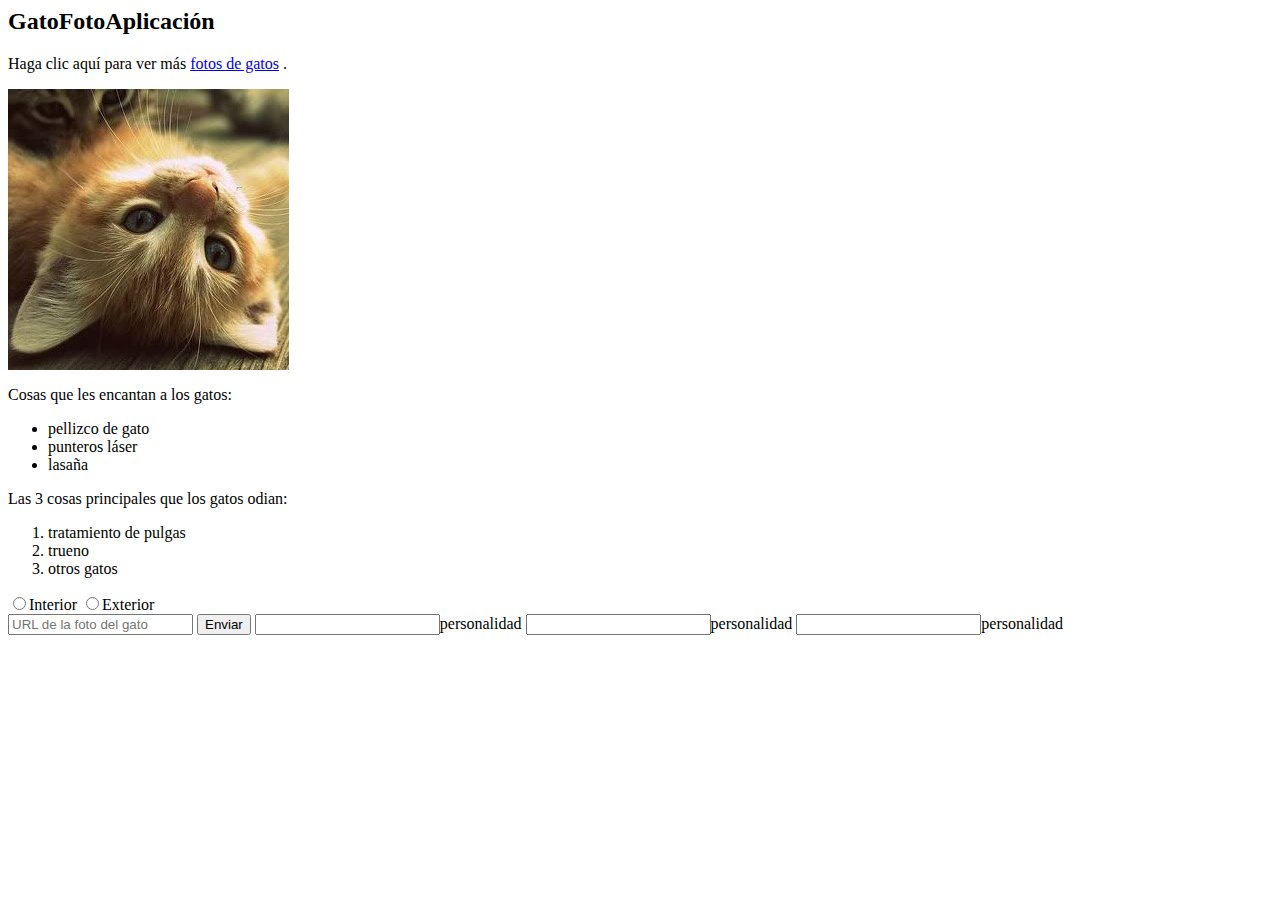
<file: imagenes/Basic HTML and HTML5_ Create a Set of Checkboxes _ freeCodeCamp.org_files/saved_resource(1).html>
<!-- saved from url=(0104)https://www.freecodecamp.org/learn/responsive-web-design/basic-html-and-html5/create-a-set-of-checkboxes -->
<html><head><meta http-equiv="Content-Type" content="text/html; charset=UTF-8"><!--<base href="">--><base href=".">
  <script>
    window.__frameId = 'fcc-test-frame';
    window.onerror = function(msg) {
      var string = msg.toLowerCase();
      if (string.includes('script error')) {
        msg = 'Build error, open your browser console to learn more.';
      }
      console.log(msg);
      return true;
    };
    document.addEventListener('click', function(e) {
      let element = e.target;
      while(element && element.nodeName !== 'A') {
        element = element.parentElement;
      }
      if (element && element.nodeName === 'A' && new URL(element.href).hash === '') {
        e.preventDefault();
        window.parent.window.alert('Normally this link would bring you to another website! It works!' + ' This is a link to: ' + '(' + element.href + ')');
      }
      if (element) {
        const href = element.getAttribute('href');
        if (!href || href[0] !== '#' && !href.match(/^https?:\/\//)) {
          e.preventDefault();
        }
      }
    }, false);
    document.addEventListener('submit', function(e) {
      const action = e.target.getAttribute('action');
      if (!action || !action.match(/https?:\/\//)) {
        e.preventDefault();
      }
    }, false);
  </script>
<script src="./frame-runner-80c4d8e44206063f8756.js.descarga" type="text/javascript"></script></head><body><h2><font style="vertical-align: inherit;"><font style="vertical-align: inherit;">GatoFotoAplicación</font></font></h2>
<main>
  <p><font style="vertical-align: inherit;"><font style="vertical-align: inherit;">Haga clic aquí para ver más </font></font><a href="https://www.freecodecamp.org/learn/responsive-web-design/basic-html-and-html5/create-a-set-of-checkboxes#"><font style="vertical-align: inherit;"><font style="vertical-align: inherit;">fotos de gatos</font></font></a><font style="vertical-align: inherit;"><font style="vertical-align: inherit;"> .</font></font></p>

  <a href="https://www.freecodecamp.org/learn/responsive-web-design/basic-html-and-html5/create-a-set-of-checkboxes#"><img src="./relaxing-cat.jpg" alt="Un lindo gato naranja acostado boca arriba."></a>

  <p><font style="vertical-align: inherit;"><font style="vertical-align: inherit;">Cosas que les encantan a los gatos:</font></font></p>
  <ul>
    <li><font style="vertical-align: inherit;"><font style="vertical-align: inherit;">pellizco de gato</font></font></li>
    <li><font style="vertical-align: inherit;"><font style="vertical-align: inherit;">punteros láser</font></font></li>
    <li><font style="vertical-align: inherit;"><font style="vertical-align: inherit;">lasaña</font></font></li>
  </ul>
  <p><font style="vertical-align: inherit;"><font style="vertical-align: inherit;">Las 3 cosas principales que los gatos odian:</font></font></p>
  <ol>
    <li><font style="vertical-align: inherit;"><font style="vertical-align: inherit;">tratamiento de pulgas</font></font></li>
    <li><font style="vertical-align: inherit;"><font style="vertical-align: inherit;">trueno</font></font></li>
    <li><font style="vertical-align: inherit;"><font style="vertical-align: inherit;">otros gatos</font></font></li>
  </ol>
  <form action="https://www.freecatphotoapp.com/submit-cat-photo">
    <label for="indoor"><input id="indoor" type="radio" name="indoor-outdoor"><font style="vertical-align: inherit;"><font style="vertical-align: inherit;">Interior</font></font></label>
    <label for="outdoor"><input id="outdoor" type="radio" name="indoor-outdoor"><font style="vertical-align: inherit;"><font style="vertical-align: inherit;">Exterior</font></font></label><br>
    <input type="text" placeholder="URL de la foto del gato" required="">
    <button type="submit"><font style="vertical-align: inherit;"><font style="vertical-align: inherit;">Enviar</font></font></button>
<label for="personality"> <input id="personality" name="personality"><font style="vertical-align: inherit;"><font style="vertical-align: inherit;">personalidad</font></font></label>
<label for="personality"> <input id="personality" name="personality"><font style="vertical-align: inherit;"><font style="vertical-align: inherit;">personalidad</font></font></label>
<label for="personality"> <input id="personality" name="personality"><font style="vertical-align: inherit;"><font style="vertical-align: inherit;">personalidad</font></font></label>

  </form>
</main></body></html>
</file>
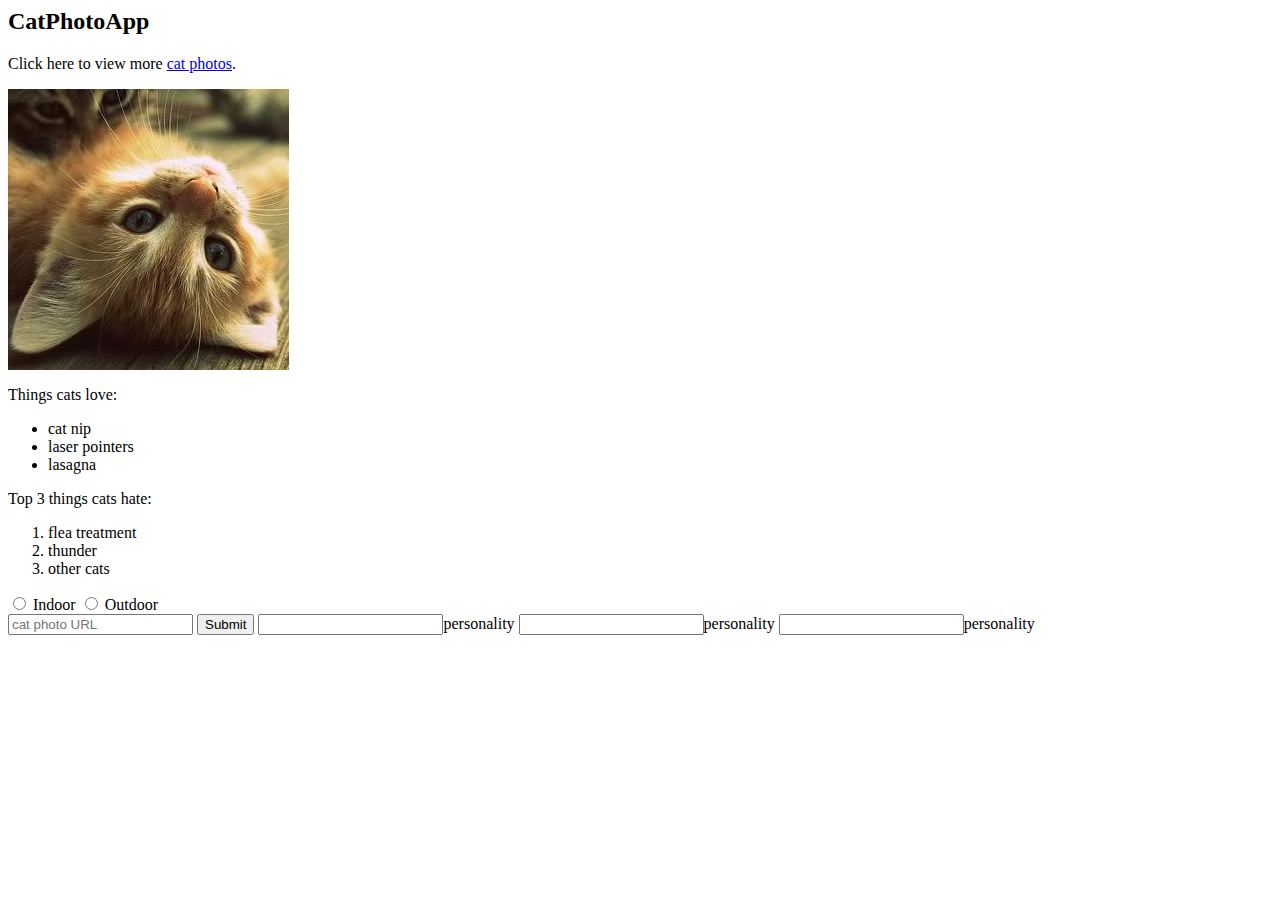
<file: imagenes/Basic HTML and HTML5_ Create a Set of Checkboxes _ freeCodeCamp.org_files/saved_resource.html>
<!-- saved from url=(0104)https://www.freecodecamp.org/learn/responsive-web-design/basic-html-and-html5/create-a-set-of-checkboxes -->
<html><head><meta http-equiv="Content-Type" content="text/html; charset=UTF-8"><!--<base href="">--><base href=".">
  <script>
    window.__frameId = 'fcc-main-frame';
    window.onerror = function(msg) {
      var string = msg.toLowerCase();
      if (string.includes('script error')) {
        msg = 'Build error, open your browser console to learn more.';
      }
      console.log(msg);
      return true;
    };
    document.addEventListener('click', function(e) {
      let element = e.target;
      while(element && element.nodeName !== 'A') {
        element = element.parentElement;
      }
      if (element && element.nodeName === 'A' && new URL(element.href).hash === '') {
        e.preventDefault();
        window.parent.window.alert('Normally this link would bring you to another website! It works!' + ' This is a link to: ' + '(' + element.href + ')');
      }
      if (element) {
        const href = element.getAttribute('href');
        if (!href || href[0] !== '#' && !href.match(/^https?:\/\//)) {
          e.preventDefault();
        }
      }
    }, false);
    document.addEventListener('submit', function(e) {
      const action = e.target.getAttribute('action');
      if (!action || !action.match(/https?:\/\//)) {
        e.preventDefault();
      }
    }, false);
  </script>
</head><body><h2>CatPhotoApp</h2>
<main>
  <p>Click here to view more <a href="https://www.freecodecamp.org/learn/responsive-web-design/basic-html-and-html5/create-a-set-of-checkboxes#">cat photos</a>.</p>

  <a href="https://www.freecodecamp.org/learn/responsive-web-design/basic-html-and-html5/create-a-set-of-checkboxes#"><img src="./relaxing-cat.jpg" alt="A cute orange cat lying on its back."></a>

  <p>Things cats love:</p>
  <ul>
    <li>cat nip</li>
    <li>laser pointers</li>
    <li>lasagna</li>
  </ul>
  <p>Top 3 things cats hate:</p>
  <ol>
    <li>flea treatment</li>
    <li>thunder</li>
    <li>other cats</li>
  </ol>
  <form action="https://www.freecatphotoapp.com/submit-cat-photo">
    <label for="indoor"><input id="indoor" type="radio" name="indoor-outdoor"> Indoor</label>
    <label for="outdoor"><input id="outdoor" type="radio" name="indoor-outdoor"> Outdoor</label><br>
    <input type="text" placeholder="cat photo URL" required="">
    <button type="submit">Submit</button>
<label for="personality"> <input id="personality" name="personality">personality</label>
<label for="personality"> <input id="personality" name="personality">personality</label>
<label for="personality"> <input id="personality" name="personality">personality</label>

  </form>
</main></body></html>
</file>
<file: css/EstilosPort.css>
.card:hover{
    transform: scale(1.05);
    opacity: 0.9;
   
 
    
}
.filosofia { 
    background: linear-gradient(90deg, rgb(90, 89, 137), rgb(90, 38, 139), rgb(185, 134, 215)); 
    animation: filosofia2 20s linear infinite;
  }
.btn-primary{
    background-color: rgb(90, 38, 139) ;
    border: 0ch;
}

.text-terciario{
    color:rgb(27, 27, 105)
}
.imagenGit{
    width: 50px;
    height: 50px;
    margin-top: 0px;
    right: 100%;
    padding: 0;
    animation-name: mover;
    animation-duration: infinite;
}



@keyframes mover {
    50%{left: 60%;}
}


.avatar:hover{
    transform: scale(1.08);
}

.corrimiento:hover{
    animation-name: corrimientoo;
    
    animation-fill-mode: forwards;
}
@keyframes corrimientoo {
    100%{
        opacity: 0.5;
        transform: scale(1.08);
    }   
}

.alturaDef{
    height: 650px;
}

.certificados{
    grid-template-columns: 100px 100px 100px;

}


.certificate-section {
    display: flex;
    flex-wrap: wrap;
    
    
  justify-content: center;
  }
  
  .certificate-card {
    width: 200px;
    height: 200px;
    margin: 20px;
    border-radius: 60px;
     justify-content: center;
  }
  
  .certificate-header {
    background-color: lightgray;
  }

  img {
    display: block;
    margin: auto;
    justify-content: center;
  }

 
  

  
  .fondoefecto{
    background: linear-gradient(90deg, rgb(90, 89, 137), rgb(90, 38, 139), rgb(185, 134, 215));
    background-position: 0% 0%;
    animation: fondo2 1s linear infinite;
 }
 
 .fondoefecto:hover {
    background-position: 100% 0%;
    background: linear-gradient(90deg, rgb(90, 129, 37), rgb(10, 56, 339), rgb(185, 134, 245));
 }

 .moving-background {
    background: linear-gradient(90deg, rgb(90, 89, 137), rgb(90, 38, 139), rgb(185, 134, 215));
  background-size: cover;
  animation: move-background 1.8s linear infinite;
}

@keyframes move-background {
  from {
    background-position: 100% 40%;
  }
  to {
    background: linear-gradient(90deg,  rgb(90, 38, 139), rgb(185, 134, 215),rgb(90, 89, 137));
  }
  from {
    background-position: 50% 40%;
  }
  to {
    background: linear-gradient(90deg,   rgb(185, 134, 215),rgb(90, 89, 137),rgb(90, 38, 139));
  }

}

.centrar{
  display: flex;
  flex-wrap: wrap;
  
  
justify-content: center;
text-align:center
}

.fotoEjercito{
  width: 50px;
  height: 50px;

}

.linkedinEjercito{
  width: 30px;
  height: 30px;
  margin-left: 5px;
  padding-bottom: 5px;
  justify-content: center;
}

.tarjetaExperiencia
{
margin: 10px;

}

.imagenExperiencia{
  width: 145px;
  height: 140px;

}

.text-white{
  color: white;
}

.colorPagina{
  color: rgb(90, 38, 139) ;

}

.correo{
  right: -70%;
}

.bg-grey{
  
  background: linear-gradient(90deg, rgb(148, 141, 148), rgb(195, 193, 196),rgb(126, 126, 126));
}

.imagendepie{
  width: 120px;
  height: 120px;

}

.moving-background2 {
  background-color: white;
background-size: cover;
animation: move-background2 1.8s linear infinite;
}

@keyframes move-background2 {
from {
  background-position: 100% 40%;
}
to {
 background-color: rgb(240, 235, 235);
}
}



.centrado {
  width: 50%; /* Puedes ajustar el ancho según sea necesario */
  margin: 0 auto; /* Esto centra horizontalmente el div */
}

.imagen-achicada {
  width: 400px; /* Puedes ajustar el ancho según tus necesidades */
  height: auto; /* Esto mantendrá la proporción original de la imagen */
}
</file>
